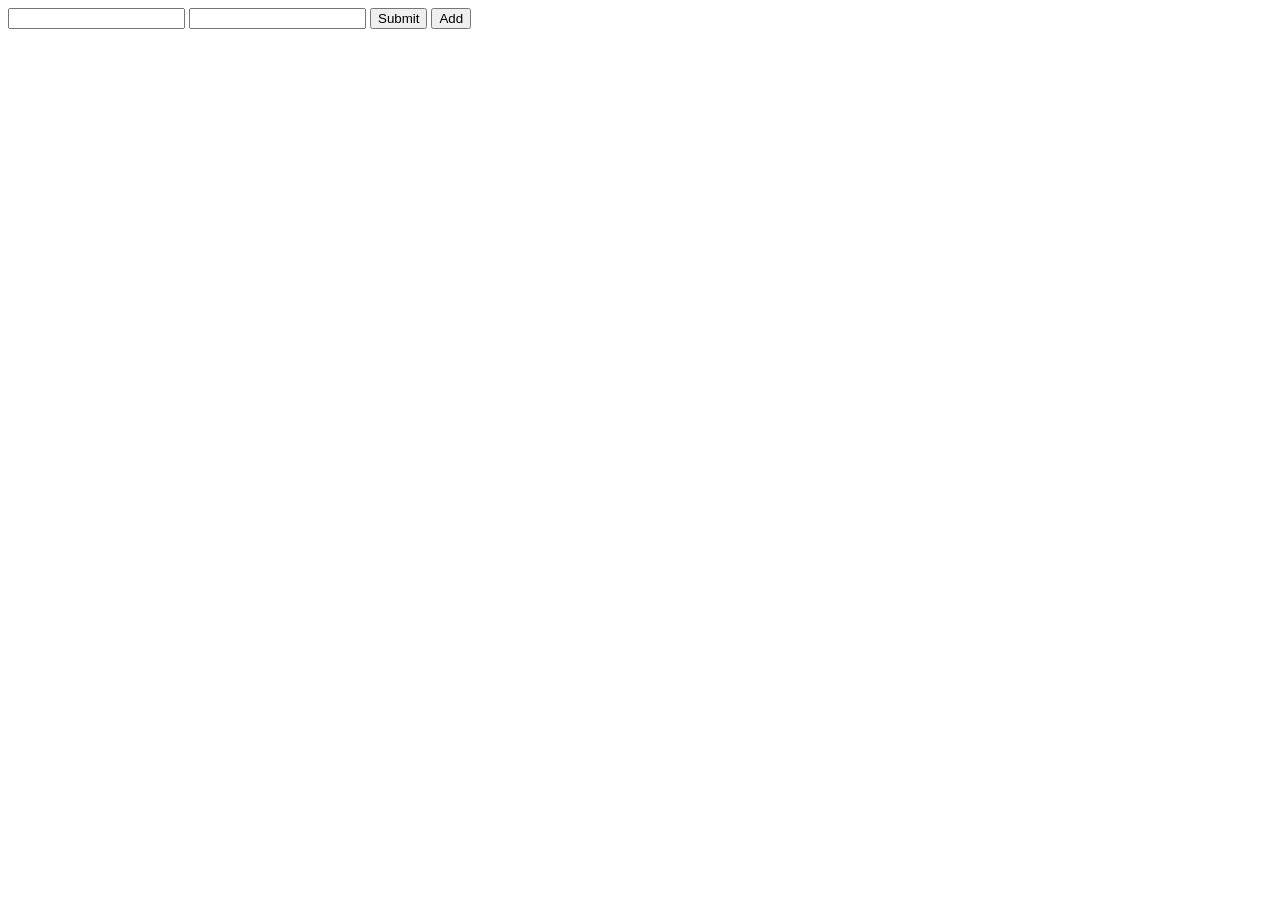
<file: week01/index.html>
<!DOCTYPE html>
<html lang="en">
<head>
  <meta charset="UTF-8">
  <meta http-equiv="X-UA-Compatible" content="IE=edge">
  <meta name="viewport" content="width=device-width, initial-scale=1.0">
  <title>Week 1 Team Assignment</title>
  <script>
    function writeOutput(value) {
      const testDiv = document.querySelector("#testDiv");
      testDiv.innerHTML = value;
    }

    function readTest() {
      const number1 = document.querySelector("#number1");
      const sum = calculateSum(Number.parseInt(number1.value));
      writeOutput(sum);
    }

    const add = () => { // <-- This is the preferred type
      const number1 = document.querySelector("#number1");
      const number2 = document.querySelector("#number2");
      writeOutput(Number.parseInt(number1.value) + Number.parseInt(number2.value));
    }

    const calculateSum = function(max) {
      let sum = 0;
      for (i = 1; i <= max; i++) {
        sum += i;
      }
      return sum;
    }
  </script> 
</head>
<body>
  <input type="text" name="number1" id="number1">
  <input type="text" name="number2" id="number2">
  <button type="submit" onclick="readTest()">Submit</button>
  <button type="add" onclick="add()">Add</button>
  <div id="testDiv"></div>  
</body>
</html>
</file>
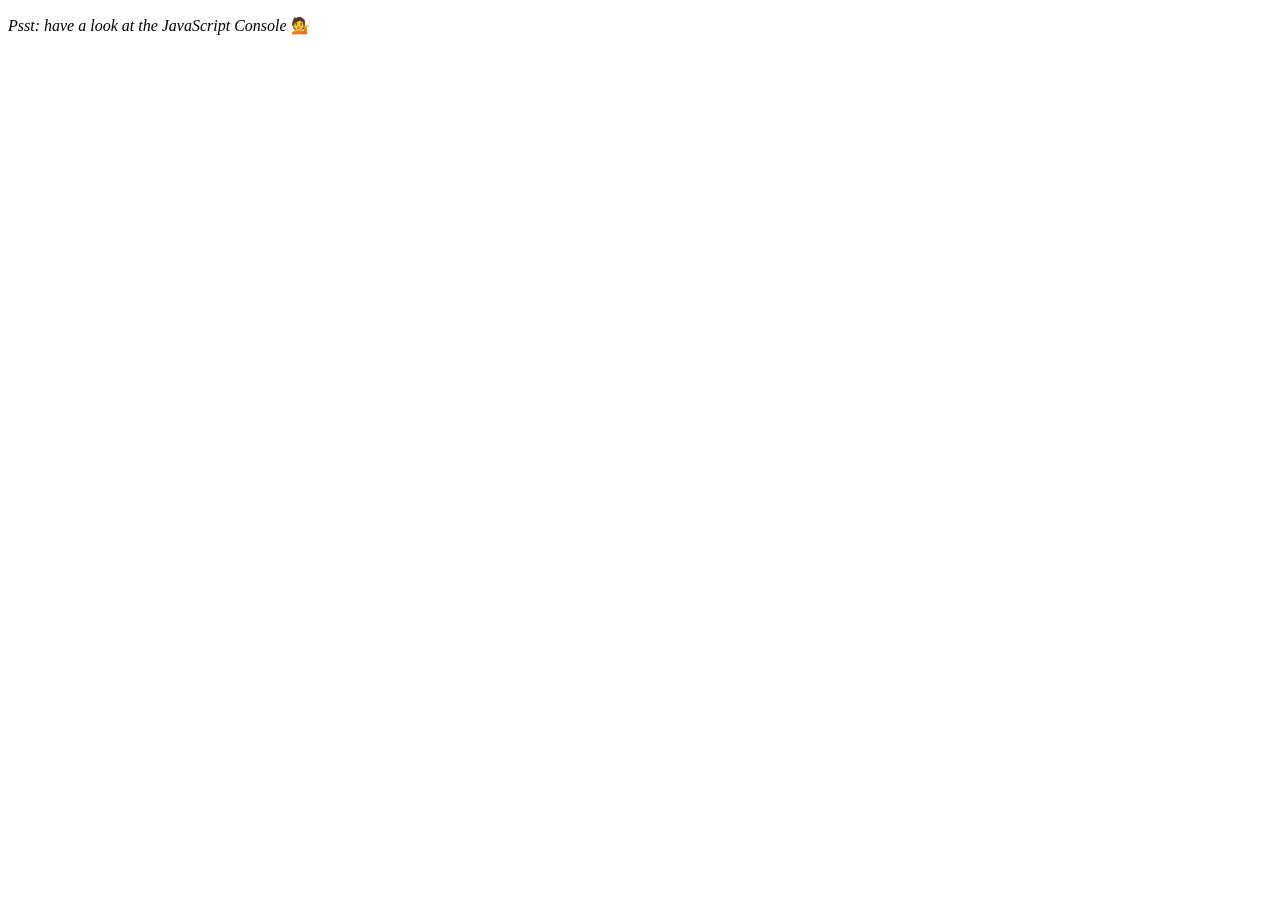
<file: week03/index.html>
<!DOCTYPE html>
<html lang="en">
  <head>
    <meta charset="UTF-8" />
    <title>Array Cardio 💪</title>
  </head>
  <body>
    <p><em>Psst: have a look at the JavaScript Console</em> 💁</p>
    <script>
      // Get your shorts on - this is an array workout!
      // ## Array Cardio Day 1

      // Some data we can work with

      const inventors = [
        { first: 'Albert', last: 'Einstein', year: 1879, passed: 1955 },
        { first: 'Isaac', last: 'Newton', year: 1643, passed: 1727 },
        { first: 'Galileo', last: 'Galilei', year: 1564, passed: 1642 },
        { first: 'Marie', last: 'Curie', year: 1867, passed: 1934 },
        { first: 'Johannes', last: 'Kepler', year: 1571, passed: 1630 },
        { first: 'Nicolaus', last: 'Copernicus', year: 1473, passed: 1543 },
        { first: 'Max', last: 'Planck', year: 1858, passed: 1947 },
        { first: 'Katherine', last: 'Blodgett', year: 1898, passed: 1979 },
        { first: 'Ada', last: 'Lovelace', year: 1815, passed: 1852 },
        { first: 'Sarah E.', last: 'Goode', year: 1855, passed: 1905 },
        { first: 'Lise', last: 'Meitner', year: 1878, passed: 1968 },
        { first: 'Hanna', last: 'Hammarström', year: 1829, passed: 1909 }
      ];

      const people = [
        'Beck, Glenn',
        'Becker, Carl',
        'Beckett, Samuel',
        'Beddoes, Mick',
        'Beecher, Henry',
        'Beethoven, Ludwig',
        'Begin, Menachem',
        'Belloc, Hilaire',
        'Bellow, Saul',
        'Benchley, Robert',
        'Benenson, Peter',
        'Ben-Gurion, David',
        'Benjamin, Walter',
        'Benn, Tony',
        'Bennington, Chester',
        'Benson, Leana',
        'Bent, Silas',
        'Bentsen, Lloyd',
        'Berger, Ric',
        'Bergman, Ingmar',
        'Berio, Luciano',
        'Berle, Milton',
        'Berlin, Irving',
        'Berne, Eric',
        'Bernhard, Sandra',
        'Berra, Yogi',
        'Berry, Halle',
        'Berry, Wendell',
        'Bethea, Erin',
        'Bevan, Aneurin',
        'Bevel, Ken',
        'Biden, Joseph',
        'Bierce, Ambrose',
        'Biko, Steve',
        'Billings, Josh',
        'Biondo, Frank',
        'Birrell, Augustine',
        'Black, Elk',
        'Blair, Robert',
        'Blair, Tony',
        'Blake, William'
      ];

      // Array.prototype.filter()
      // 1. Filter the list of inventors for those who were born in the 1500's

      // Array.prototype.map()
      // 2. Give us an array of the inventors' first and last names

      // Array.prototype.sort()
      // 3. Sort the inventors by birthdate, oldest to youngest

      // Array.prototype.reduce()
      // 4. How many years did all the inventors live?

      // 5. Sort the inventors by years lived

      // 6. create a list of Boulevards in Paris that contain 'de' anywhere in the name
      // https://en.wikipedia.org/wiki/Category:Boulevards_in_Paris
      // goto the link above and open the console. Paste the following two lines in.  That will create a list of links in memory that you can reference through the console. Use that list to finish the problem.
      // const category = document.querySelector('.mw-category');
      // const links = Array.from(category.querySelectorAll('a'));

      // 7. sort Exercise
      // Sort the people alphabetically by last name

      // 8. Reduce Exercise
      // Sum up the instances of each of these
      const data = [
        'car',
        'car',
        'truck',
        'truck',
        'bike',
        'walk',
        'car',
        'van',
        'bike',
        'walk',
        'car',
        'van',
        'car',
        'truck'
      ];

    </script>
    <script src="main.js"></script>
  </body>
</html>
</file>
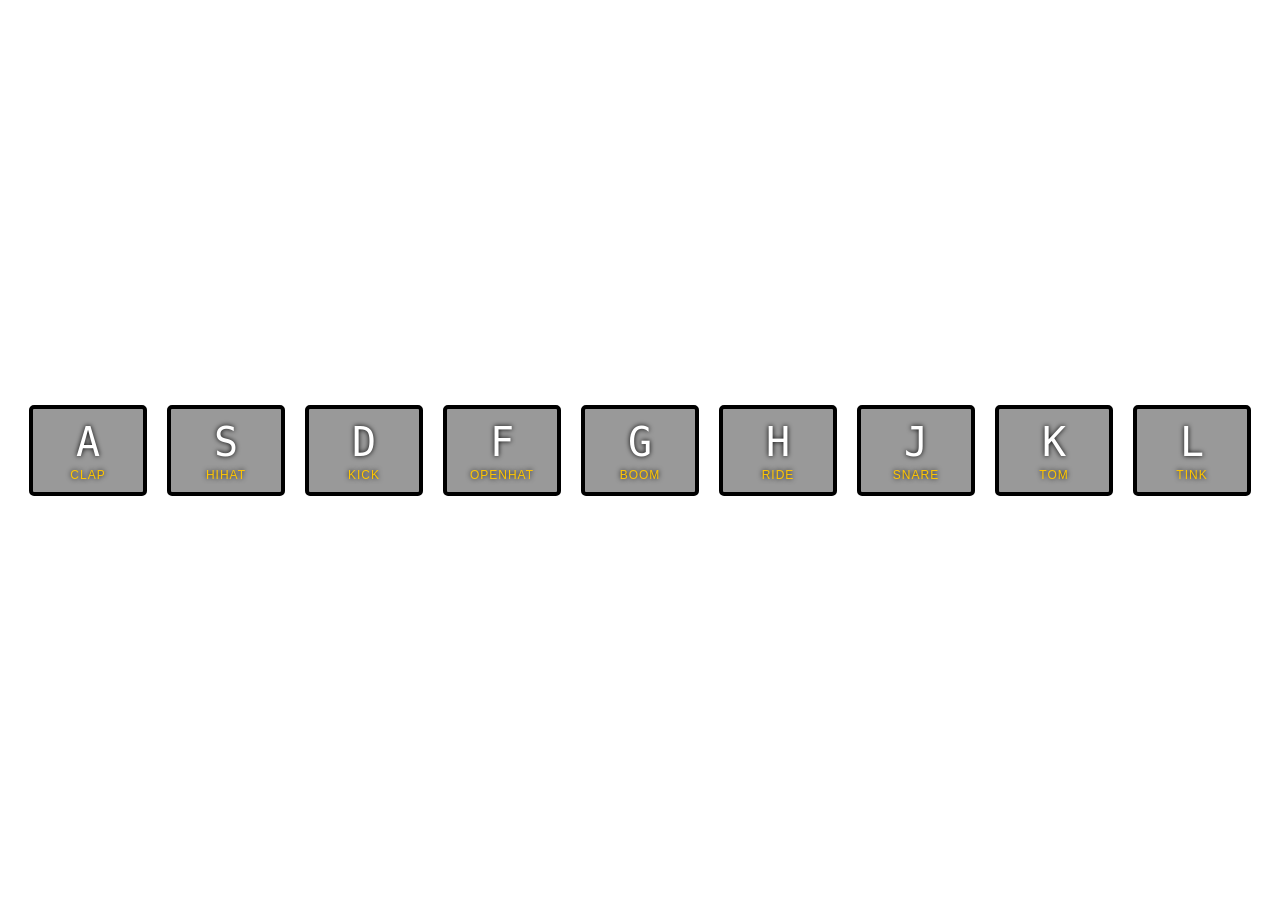
<file: week09/index.html>
<!DOCTYPE html>
<html lang="en">
<head>
  <meta charset="UTF-8">
  <title>JS Drum Kit</title>
  <link rel="stylesheet" href="style.css">
</head>
<body>


  <div class="keys">
    <div data-key="65" class="key">
      <kbd>A</kbd>
      <span class="sound">clap</span>
    </div>
    <div data-key="83" class="key">
      <kbd>S</kbd>
      <span class="sound">hihat</span>
    </div>
    <div data-key="68" class="key">
      <kbd>D</kbd>
      <span class="sound">kick</span>
    </div>
    <div data-key="70" class="key">
      <kbd>F</kbd>
      <span class="sound">openhat</span>
    </div>
    <div data-key="71" class="key">
      <kbd>G</kbd>
      <span class="sound">boom</span>
    </div>
    <div data-key="72" class="key">
      <kbd>H</kbd>
      <span class="sound">ride</span>
    </div>
    <div data-key="74" class="key">
      <kbd>J</kbd>
      <span class="sound">snare</span>
    </div>
    <div data-key="75" class="key">
      <kbd>K</kbd>
      <span class="sound">tom</span>
    </div>
    <div data-key="76" class="key">
      <kbd>L</kbd>
      <span class="sound">tink</span>
    </div>
  </div>

  <audio data-key="65" src="sounds/clap.wav"></audio>
  <audio data-key="83" src="sounds/hihat.wav"></audio>
  <audio data-key="68" src="sounds/kick.wav"></audio>
  <audio data-key="70" src="sounds/openhat.wav"></audio>
  <audio data-key="71" src="sounds/boom.wav"></audio>
  <audio data-key="72" src="sounds/ride.wav"></audio>
  <audio data-key="74" src="sounds/snare.wav"></audio>
  <audio data-key="75" src="sounds/tom.wav"></audio>
  <audio data-key="76" src="sounds/tink.wav"></audio>

  <script src="main.js"></script>


</body>
</html>
</file>
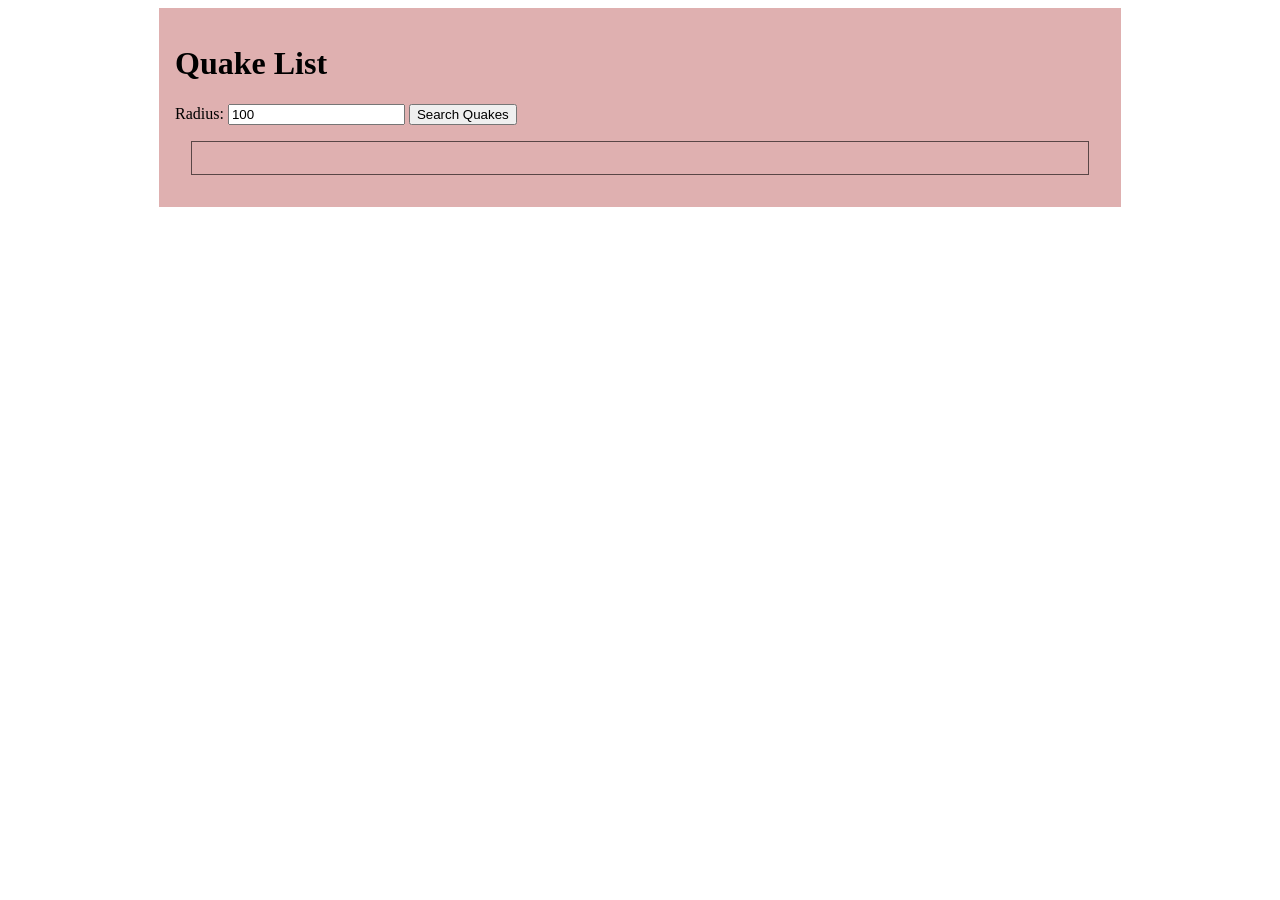
<file: week10/index.html>
<!DOCTYPE html>
<html lang="en">
<head>
  <title>Local Quakes</title>
  <meta charset="utf-8" />
  <meta name="viewport" content="width=device-width, initial-scale=1" />
  <link rel="stylesheet" href="styles/main.css">
</head>

<body>
  <main>
    <h1>Quake List</h1>

    <div class="filters">
      <label for="radius">Radius:</label>
      <input type="number" name="radius" id="radius" placeholder="100" value="100" />
      <button id="search">Search Quakes</button>
    </div>

    <ul id="quakeList"></ul>
  </main>

  <script type="module" src="./js/main.js"></script>
</body>
</html>
</file>
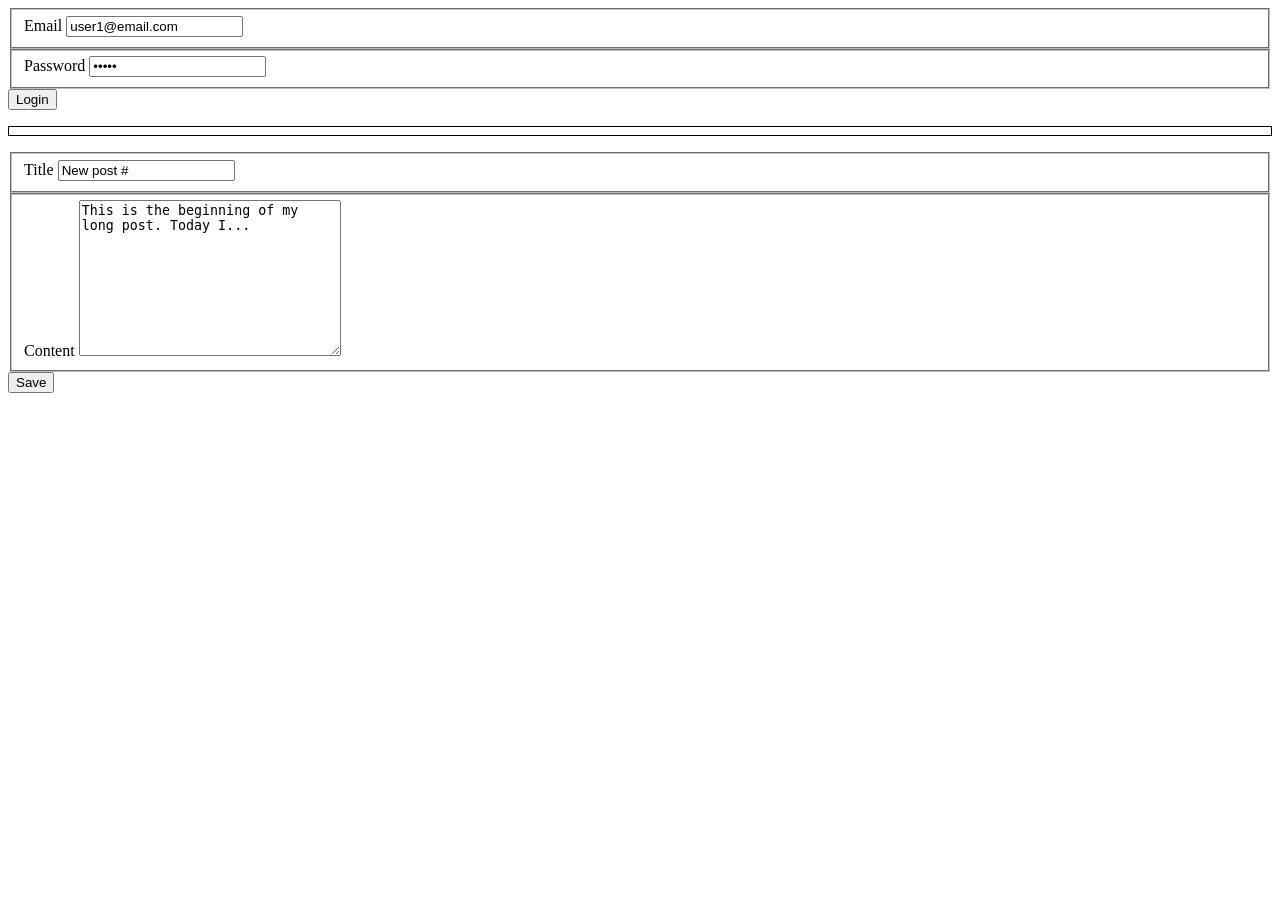
<file: week11/client/index.html>
<!DOCTYPE html>
<html lang="en">
<head>
  <meta charset="UTF-8">
  <meta http-equiv="X-UA-Compatible" content="IE=edge">
  <meta name="viewport" content="width=device-width, initial-scale=1.0">
  <title>Week 11 Client</title>
  <link rel="stylesheet" href="main.css">
</head>
<body>
  <form action="http://localhost:3000/login">
    <fieldset>
      <label for="email">Email</label>
      <input type="text" name="email" id="email" value="user1@email.com">
    </fieldset>
    <fieldset>
      <label for="password">Password</label>
      <input type="password" name="password" id="password" value="user1">
    </fieldset>
    <input type="button" value="Login" id="login-btn">
  </form>

  <ul id="posts"></ul>

  <div id="errors" class="errors hidden"></div>
  <form action="http://localhost:3000/post">
    <fieldset>
      <label for="title">Title</label>
      <input type="text" name="title" id="title" value="New post #">
    </fieldset>
    <fieldset>
      <label for="content">Content</label>
      <textarea name="content" id="content" cols="30" rows="10">This is the beginning of my long post. Today I...</textarea>
    </fieldset>
    <input type="button" value="Save" id="save-btn">
  </form>

  <script src="main.js" type="module"></script>
</body>
</html>
</file>
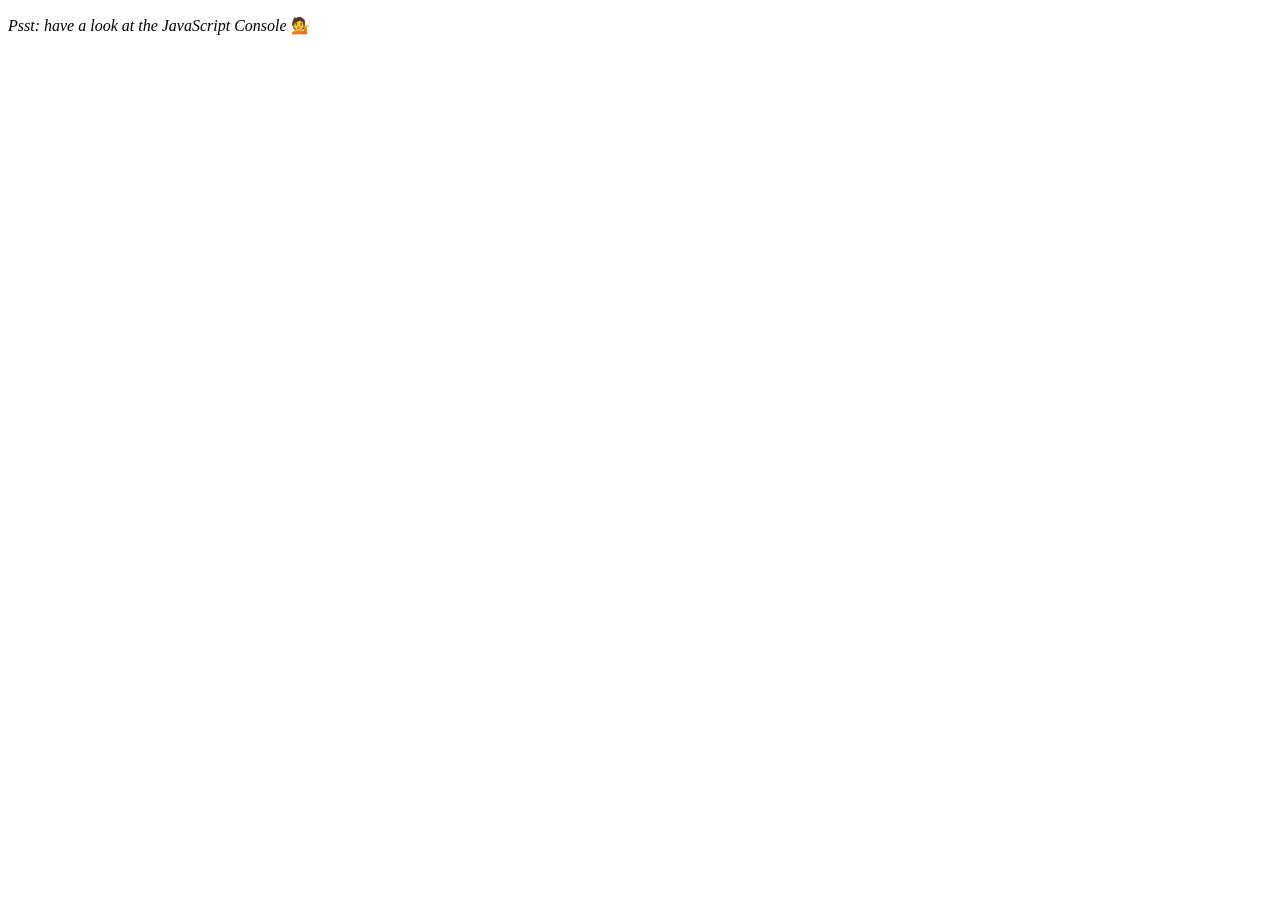
<file: week03/index2.html>
<!DOCTYPE html>
<html lang="en">
<head>
  <meta charset="UTF-8">
  <title>Array Cardio 💪💪</title>
</head>
<body>
  <p><em>Psst: have a look at the JavaScript Console</em> 💁</p>
  <script>
    // ## Array Cardio Day 2

    const people = [
      { name: 'Wes', year: 1988 },
      { name: 'Kait', year: 1986 },
      { name: 'Irv', year: 1970 },
      { name: 'Lux', year: 2015 }
    ];

    const comments = [
      { text: 'Love this!', id: 523423 },
      { text: 'Super good', id: 823423 },
      { text: 'You are the best', id: 2039842 },
      { text: 'Ramen is my fav food ever', id: 123523 },
      { text: 'Nice Nice Nice!', id: 542328 }
    ];

    // Some and Every Checks
    // Array.prototype.some() // is at least one person 19 or older?
    // Array.prototype.every() // is everyone 19 or older?

    // Array.prototype.find()
    // Find is like filter, but instead returns just the one you are looking for
    // find the comment with the ID of 823423

    // Array.prototype.findIndex()
    // Find the comment with this ID
    // delete the comment with the ID of 823423

    // Solution 1
    const isOnePerson19OrOlder = people.some((person) => (new Date().getFullYear() - person.year) >= 19);
    console.log('isOnePerson19OrOlder', isOnePerson19OrOlder);

    // Solution 2
    const isEveryone19OrOlder = people.every((person) => (new Date().getFullYear() - person.year) >= 19);
    console.log('isEveryone19OrOlder', isEveryone19OrOlder);

    // Solution 3
    const foundComment = comments.find((comment) => comment.id === 823423);
    console.log('foundComment', foundComment);

    // Solution 4
    const foundCommentIndex = comments.findIndex((comment) => comment.id === 823423);
    console.log('foundCommentIndex', foundCommentIndex);

    // Solution 5
    comments.splice(foundCommentIndex, 1);
    console.log('Comments minux 823423', comments);
</script>
</body>
</html>
</file>
<file: week09/style.css>
html {
  font-size: 10px;
  background: url(http://i.imgur.com/b9r5sEL.jpg) bottom center;
  background-size: cover;
}

body,html {
  margin: 0;
  padding: 0;
  font-family: sans-serif;
}

.keys {
  display: flex;
  flex: 1;
  min-height: 100vh;
  align-items: center;
  justify-content: center;
}

.key {
  border: .4rem solid black;
  border-radius: .5rem;
  margin: 1rem;
  font-size: 1.5rem;
  padding: 1rem .5rem;
  transition: all .07s ease;
  width: 10rem;
  text-align: center;
  color: white;
  background: rgba(0,0,0,0.4);
  text-shadow: 0 0 .5rem black;
}

.playing {
  transform: scale(1.1);
  border-color: #ffc600;
  box-shadow: 0 0 1rem #ffc600;
}

kbd {
  display: block;
  font-size: 4rem;
}

.sound {
  font-size: 1.2rem;
  text-transform: uppercase;
  letter-spacing: .1rem;
  color: #ffc600;
}
</file>
<file: week10/styles/main.css>
main {
  max-width: 930px;
  margin: 0 auto;
  background-color: rgb(223, 176, 176);
  padding: 1em;
}

#quakeList {
  border: 1px solid rgba(0, 0, 0, .6);
  padding: 1rem;
  margin: 1rem;
}

li {
  list-style: none;
  margin-bottom: .25rem;
}

.quake-time {
  margin-bottom: 1px solid black;
}
</file>
<file: week11/client/main.css>
ul {
  border: 1px solid black;
  padding: .25rem;
}

.errors {
  color: red;
}
</file>
